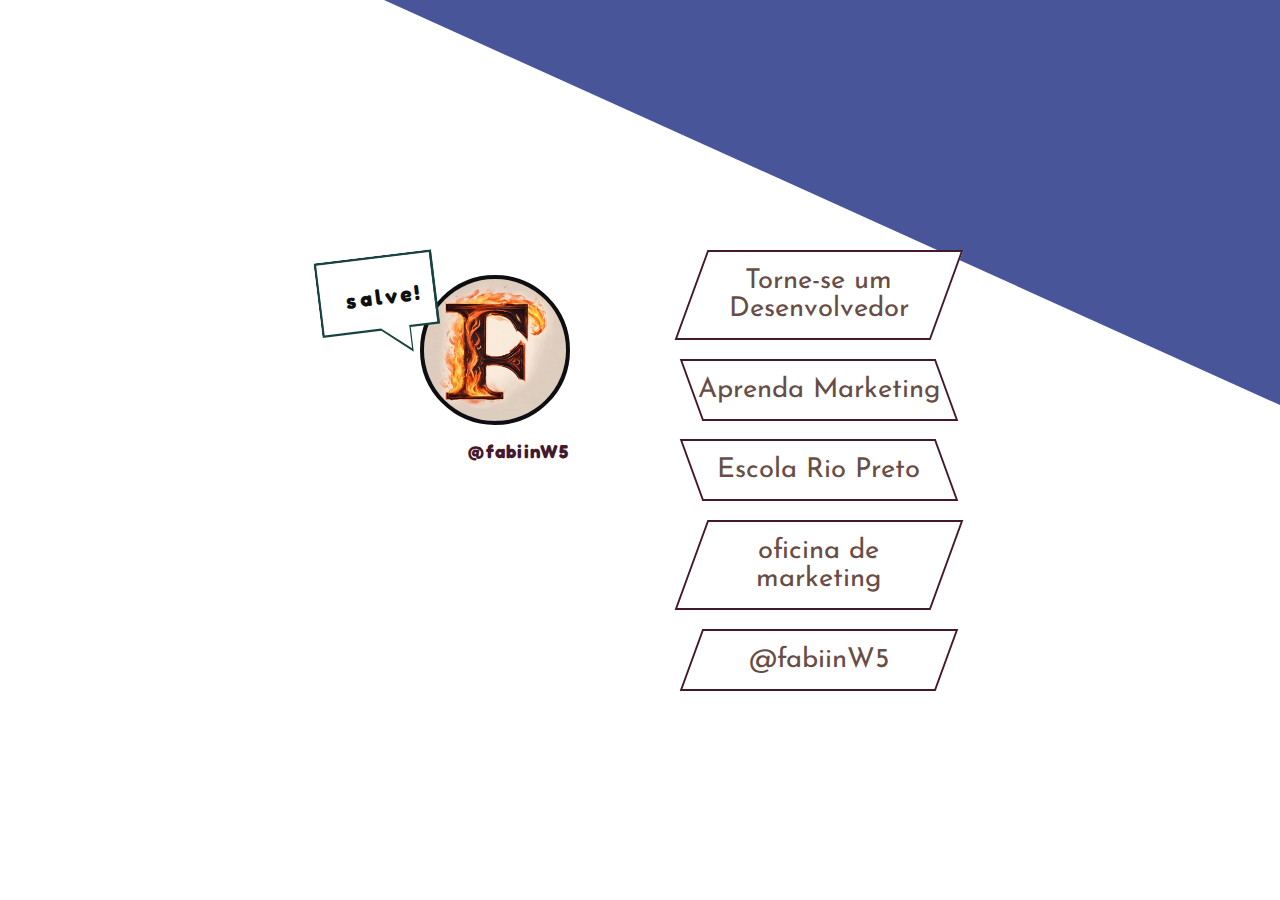
<file: index.html>
<!DOCTYPE html>
<html lang='pt-br'>
  <head>
    <meta charset='UTF-8'>
    <meta name="viewport" content="width=device-width, initial-scale=1.0">

    <link href="https://fonts.googleapis.com/css?family=Fredoka+One|Josefin+Sans&display=swap"
    rel="stylesheet">
    <link rel='stylesheet' href='css/style.css'>
    <title>@sigafabiinW5</title>
  </head>

  <body>
    <div class='triangle'></div>
    <div class='container'>
      <div class='space'></div>
      <div class='header--box'>
      <header class='header'> 
        <div class='header__chat-box'>
          <div class='header__chat-box--behind'>
          <div class='header__chat-box--front'>
            <h1>salve!</h1>
          </div>
          </div>
        </div>

        <div class='header__icon-box'>
          <img src='img/diedo89.webp' alt='Fabiin Spegirin Bijotti'
          class='header__icon'/>
        </div>
      </header>
      </div>

    <div class='links-container'>
<!--       <li class='right'><a class='link' href='#'>Transforme Ideias em Código</a>-->      
      <li class='right'><a class='link' href='http://fa.tec.br'>Torne-se um Desenvolvedor</a>
      </li>
      <li class='left'><a class='link'href='http://www.pmecommerce.com.br'>Aprenda Marketing</a>
      </li>
      <li class='left'><a class='link'href='http://www.escola.riopreto.br'>Escola Rio Preto</a>
        </li>
      <li class='right'><a class='link'href='http://www.shopim.com.br'>oficina de marketing</a> 
      </li>
      <li class='right'><a class='link' href='https://www.instagram.com/fabiinw5?igsh=aTJiZWRkY256Y3ht'>@fabiinW5</a>
      </li>
    </div>
    <div class='user-info-box'>
      <div class='user-info'><h2>@fabiinW5</h2></div>
    </div>
    </div>
  </body>
</html>
</file>
<file: css/style.css>
/*
  COLORS:
  dark purple: #43192d
  light 'gray': #684d46
  white: #fff
  pink: #64F05C 64F05C
*/

*,
*::after,
*::before {
  margin: 0;
  padding: 0;
  box-sizing: inherit;
}

html {
  font-size: 62.5%; /* 10px font size */
}

body {
  box-sizing: border-box;
  background-image: url(style.css);
  height: 100%;
  font-family: 'Josefin sans', sans-serif;
}

.triangle {
  height: 100%;
  width: 100%;
  background-color: #495599;
  position: absolute;
  clip-path: polygon(0 0, 100% 0, 100% 30vh);
  z-index: -1;
}

.container {
  display: flex;
  flex-direction: column;
  align-items: center;
  height: 100vh;
  width: 100%;
}

.space {
  width: 100%;
  height: 7%;
}

.header--box {
  width: 70%;
  max-width: 20rem;
  display: flex;
  justify-content: center;
}

.header {
  display: flex;
  justify-content: flex-end;
  width: 20rem;
  height: 16.5rem;
  max-height: 19rem;
  position: relative;
}

.header__icon-box img {
  border-radius: 50%;
  border: .4rem solid #0e0d0f;
  height: 80%;
  max-height: 13.2rem;
  background-color: #192a43;
  margin-top: 2rem;
}

.header__chat-box h1 {
  font-family: 'Fredoka One', sans-serif;
  font-size: 1.9rem;
  letter-spacing: .3rem;
  padding: 25%;
  color: #0f0f0f;
}

.header__chat-box {
  z-index: 1;
  position: absolute;
  top: .5rem;
  left: -26px;
  transform: rotate(-7deg);
  animation: pop-in .35s ease-in backwards .7s;
}

@keyframes pop-in {
  0% {
    transform: scale(0,0);
    opacity: 0;
  }
  86% {
    transform: scale(1.3,1.3) rotate(-7deg);
    opacity: 1;
  }
  100% {
    transform: scale(1,1) rotate(-7deg);
  }
}

.header__chat-box--behind {
  background-color: #194340;
  height: 9.5rem;
  width: 11rem;       
  clip-path: polygon(0% 0%, 100% 0%, 100% 75%, 75% 75%, 75% 100%, 50% 75%,
    0% 75%);
  text-align: center;
  position: relative;
}

.header__chat-box--front {
  background-color: #fff;
  clip-path: polygon(0% 0%, 100% 0%, 100% 75%, 75% 75%, 75% 100%, 50% 75%,
    0% 75%);
  text-align: center;
  position: absolute;
  top: .2rem;
  left: .2rem;
  right: .2rem;
  bottom: .3rem;
}

.links-container {
  display: flex;
  flex:1;
  flex-direction: column;
  align-items: center;
  margin-top: 2rem;
  width: 70%;
  max-width: 20.5rem;
}

.links-container li {
  display: inline-block;
  margin-bottom: 1.5rem;
  border: .2rem solid #43192d;
  width: 100%;
  padding: 1.2rem 0 1.2rem 0;
  background-color: #fff;
  position: relative;
  transition: all .2s;
  color: #fff;
}

.links-container li::after {
  content: '';
  border: .1rem solid #43192d;
  width: 100%;
  height: 100%;
  display: inline-block;
  position: absolute;
  top:0;
  left:0;
  z-index: -1;
  opacity: 0;
  transition: all .4s;
}

.links-container li:hover::after {
  transform: scaleX(1.1) scaleY(1.35);
  opacity: 1;
}

.links-container li:active::after {
  transform: scaleX(1.07) scaleY(1.25);
}

.links-container li:active {
  /* box-shadow: inset -.2rem .2rem 0 rgba(233, 72, 138, 1); */
  background-color: #64F05C;
}


@keyframes slide-in-left {
  0% {
    opacity: 0;
    margin-left: -20rem;
  }
  75% {
    margin-left: 1.5rem;
  }
  100% {
    opacity: 1;
    margin-left: 0;
  }
}

@keyframes slide-in-right {
  0% {
    opacity: 0;
    margin-right: -20rem;
  }

  75% {
    margin-right: 5rem;
  }

  100% {
    opacity: 1;
    margin-right: 0;
  }
}

.links-container li:last-of-type {
  margin-bottom: 0;
}

.links-container li.right a {
  transform: skew(20deg);
  display: block;
}

.links-container li.right {
  transform: skew(-20deg);
  animation: slide-in-right .9s ease backwards;
}

.links-container li.left a {
  transform: skew(-20deg);
  display: block;
}

.links-container li.left {
  transform: skew(20deg);
  animation: slide-in-left .9s ease backwards;
}

.links-container a:link,
.links-container a:visited {
  text-decoration: none;
  font-size: 2.2rem;
  text-align: center;
  color: #684d46;
  transition: all .2s;
}

.links-container a:active {
  color: #fff;
}

.user-info h2 {
  font-family: 'Fredoka one', sans-serif;
  color: #43192d;
  letter-spacing: .1rem;
}

.user-info-box {
  display: flex;
  flex-direction: column;
  justify-content: flex-end;
  padding: 2rem 0 2rem 0;
}


/* Desktop Styles */
@media only screen and (min-width: 961px) {
  html {
    font-size: 78%;
  }
    body {
      width: 100%;
      height: 100vh;
      display: flex;
      flex-direction: column;
      justify-content: center;
      align-items: center;
      /* border: 1px solid pink; */
    }

    .triangle {
      clip-path: polygon(30% 0, 100% 0, 100% 45vh);
    }

    .container {
      flex-direction: column;
      justify-content: center;
      align-content: space-around;
      flex-wrap: wrap;
      /* border: 1px solid green; */
      width: 50%;
      max-width: 55rem;
      height: 400px;
    }

    .header {
      height: 15rem;
    }

    .header--box {
      order: 1;
      /* border: 1px solid red; */
    }

    .header__chat-box {
      left: -1px;
    }

    .header__chat-box--behind {
      height: 8rem;
      width: 9.5rem;
    }

    .header__chat-box h1 {
      font-size: 1.7rem;
      padding: 22.5%;
    }

    .header__icon-box img {
      max-height: 12rem;
    }

    .user-info-box {
      order: 2;
      /* border: 1px solid purple; */
      justify-content: flex-start;
      align-items: flex-end;
      width: 20rem;
      flex:1;
      padding: .2rem 0 .2rem 0;
    }

    .links-container {
      order: 3;
      flex:0;
      min-width: 40rem;
      max-width: 30.5rem;
      min-height: 400px;
      /* border: 1px solid blue; */
      margin-top: 0;
    }

    .links-container li {
      max-width: 20.5rem;
    }

    .space {
      display: none;
    }
}
</file>
